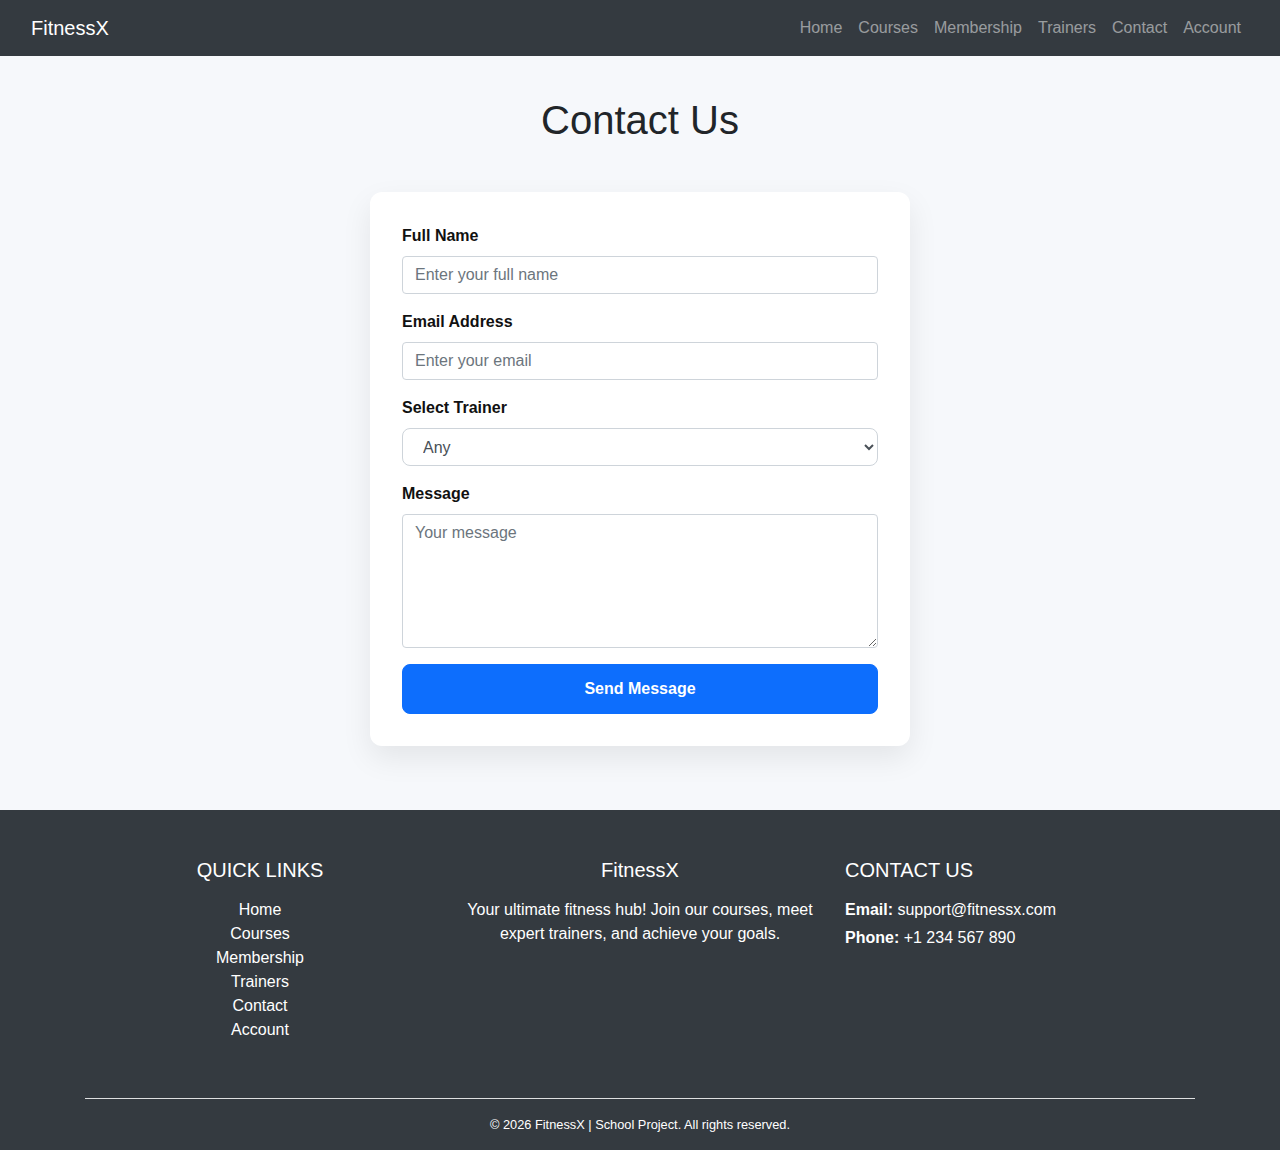
<file: contact.html>
<!DOCTYPE html>
<html lang="en">
  <head>
    <meta charset="UTF-8" />
    <title>FitnessX | Contact Us</title>
    <meta name="viewport" content="width=device-width, initial-scale=1" />
    <link rel="icon" type="image/png" href="Assets/Icon1.png" />
    <link
      href="https://stackpath.bootstrapcdn.com/bootstrap/4.5.2/css/bootstrap.min.css"
      rel="stylesheet"
    />

    <link rel="stylesheet" href="CSS/style.css" />
  </head>

  <body>
    <nav class="navbar navbar-expand-lg navbar-dark bg-dark fixed-top">
      <div class="container-fluid">
        <a class="navbar-brand" href="index.html">FitnessX</a>

        <button
          class="navbar-toggler"
          type="button"
          data-toggle="collapse"
          data-target="#navMenu"
          aria-controls="navMenu"
          aria-expanded="false"
          aria-label="Toggle navigation"
        >
          <span class="navbar-toggler-icon"></span>
        </button>

        <div class="collapse navbar-collapse" id="navMenu">
          <ul class="navbar-nav ml-auto">
            <li class="nav-item">
              <a class="nav-link" href="index.html">Home</a>
            </li>
            <li class="nav-item">
              <a class="nav-link" href="courses.html">Courses</a>
            </li>
            <li class="nav-item">
              <a class="nav-link" href="membership.html">Membership</a>
            </li>
            <li class="nav-item">
              <a class="nav-link" href="trainers.html">Trainers</a>
            </li>
            <li class="nav-item">
              <a class="nav-link" href="contact.html">Contact</a>
            </li>
            <li class="nav-item">
              <a class="nav-link" href="account.html">Account</a>
            </li>
          </ul>
        </div>
      </div>
    </nav>

    <main class="flex-grow-1 mt-5 contact-page">
      <div class="container mt-5">
        <h1 class="text-center mb-5">Contact Us</h1>

        <div class="row">
          <div class="col-md-6 offset-md-3">
            <form class="contact-form" id="contact-form">
              <div class="form-group">
                <label for="name">Full Name</label>
                <input
                  type="text"
                  class="form-control"
                  id="name"
                  name="name"
                  placeholder="Enter your full name"
                  required
                />
              </div>

              <div class="form-group">
                <label for="email">Email Address</label>
                <input
                  type="email"
                  class="form-control"
                  id="email"
                  name="email"
                  placeholder="Enter your email"
                  required
                />
              </div>

              <div class="form-group">
                <label for="trainer">Select Trainer</label>
                <select
                  class="form-control contact-select"
                  id="trainer"
                  name="trainer"
                  required
                >
                  <option value="any" selected>Any</option>
                  <option value="john-doe">John McLaughlin</option>
                  <option value="jane-smith">Jane Smith</option>
                  <option value="mike-johnson">Mike Johnson</option>
                </select>
              </div>

              <div class="form-group">
                <label for="message">Message</label>
                <textarea
                  class="form-control"
                  id="message"
                  name="message"
                  rows="5"
                  placeholder="Your message"
                  required
                ></textarea>
              </div>

              <button type="submit" class="btn btn-primary btn-block">
                Send Message
              </button>
            </form>
          </div>
        </div>
      </div>
    </main>

    <footer class="bg-dark text-white pt-5 pb-3">
      <div class="container">
        <div class="row">
          <div class="col-md-4 mb-4 text-center">
            <h5 class="text-uppercase mb-3">Quick Links</h5>
            <ul class="list-unstyled">
              <li><a href="index.html" class="text-white">Home</a></li>
              <li><a href="courses.html" class="text-white">Courses</a></li>
              <li>
                <a href="membership.html" class="text-white">Membership</a>
              </li>
              <li><a href="trainers.html" class="text-white">Trainers</a></li>
              <li><a href="contact.html" class="text-white">Contact</a></li>
              <li><a href="account.html" class="text-white">Account</a></li>
            </ul>
          </div>

          <!-- About -->
          <div class="col-md-4 mb-4 text-center">
            <h5 class="mb-3">FitnessX</h5>
            <p>
              Your ultimate fitness hub! Join our courses, meet expert trainers,
              and achieve your goals.
            </p>
          </div>

          <!-- Contact & Social -->
          <div class="col-md-4 mb-4">
            <h5 class="text-uppercase mb-3">Contact Us</h5>
            <p class="mb-1"><strong>Email:</strong> support@fitnessx.com</p>
            <p class="mb-1"><strong>Phone:</strong> +1 234 567 890</p>
            <div class="mt-2">
              <a href="#" class="text-white mr-3"
                ><i class="fab fa-facebook-f"></i
              ></a>
              <a href="#" class="text-white mr-3"
                ><i class="fab fa-twitter"></i
              ></a>
              <a href="#" class="text-white mr-3"
                ><i class="fab fa-instagram"></i
              ></a>
              <a href="#" class="text-white"><i class="fab fa-youtube"></i></a>
            </div>
          </div>
        </div>

        <hr class="bg-light" />

        <div class="text-center small">
          <p class="mb-0">
            © 2026 FitnessX | School Project. All rights reserved.
          </p>
        </div>
      </div>
    </footer>
    <script src="JS/contactScript.js"></script>
    <script src="https://code.jquery.com/jquery-3.5.1.slim.min.js"></script>
    <script src="https://cdn.jsdelivr.net/npm/@popperjs/core@2.5.2/dist/umd/popper.min.js"></script>
    <script src="https://stackpath.bootstrapcdn.com/bootstrap/4.5.2/js/bootstrap.min.js"></script>
  </body>
</html>
</file>
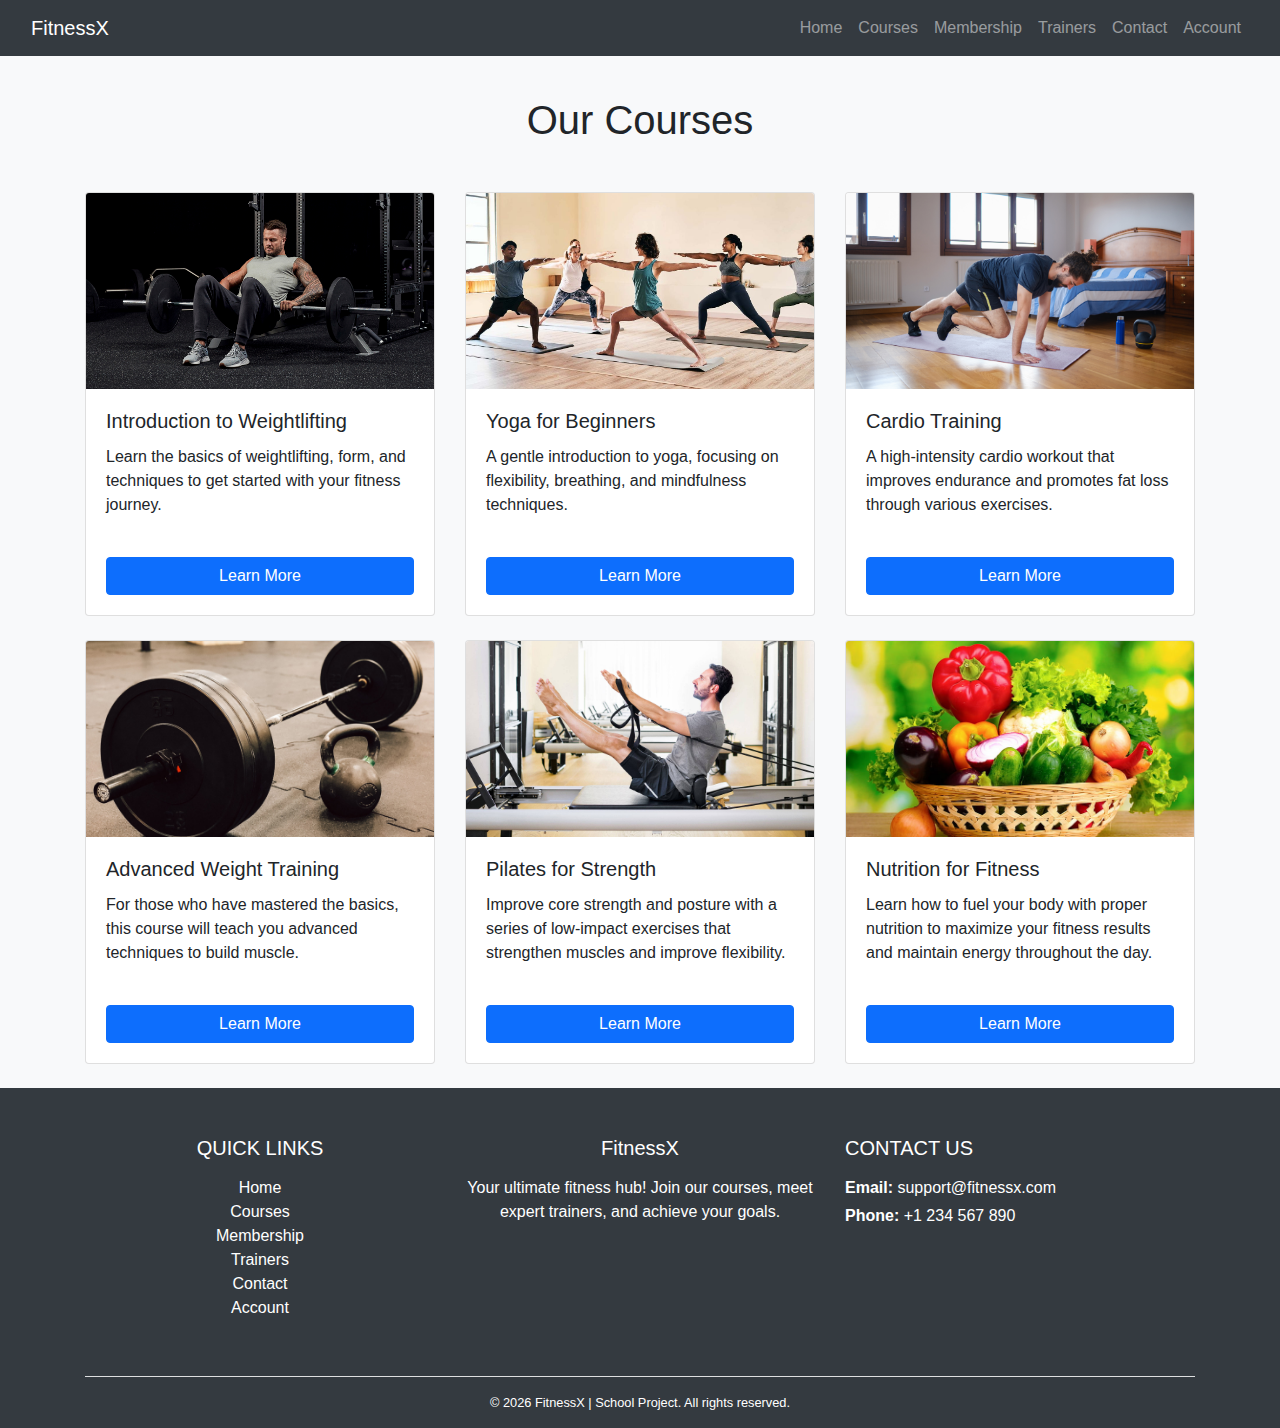
<file: courses.html>
<!DOCTYPE html>
<html lang="en">
	<head>
		<meta charset="UTF-8" />
		<title>FitnessX | Courses</title>
		<meta name="viewport" content="width=device-width, initial-scale=1" />
		<link rel="icon" type="image/png" href="Assets/favicon.png" />
		<link
			href="https://stackpath.bootstrapcdn.com/bootstrap/4.5.2/css/bootstrap.min.css"
			rel="stylesheet"
		/>

		<link rel="stylesheet" href="CSS/style.css" />
	</head>

	<body>
		<nav class="navbar navbar-expand-lg navbar-dark bg-dark fixed-top">
			<div class="container-fluid">
				<a class="navbar-brand" href="index.html">FitnessX</a>

				<button
					class="navbar-toggler"
					type="button"
					data-toggle="collapse"
					data-target="#navMenu"
					aria-controls="navMenu"
					aria-expanded="false"
					aria-label="Toggle navigation"
				>
					<span class="navbar-toggler-icon"></span>
				</button>

				<div class="collapse navbar-collapse" id="navMenu">
					<ul class="navbar-nav ml-auto">
						<li class="nav-item">
							<a class="nav-link" href="index.html">Home</a>
						</li>
						<li class="nav-item">
							<a class="nav-link" href="courses.html">Courses</a>
						</li>
						<li class="nav-item">
							<a class="nav-link" href="membership.html">Membership</a>
						</li>
						<li class="nav-item">
							<a class="nav-link" href="trainers.html">Trainers</a>
						</li>
						<li class="nav-item">
							<a class="nav-link" href="contact.html">Contact</a>
						</li>
						<li class="nav-item">
							<a class="nav-link" href="account.html">Account</a>
						</li>
					</ul>
				</div>
			</div>
		</nav>


		<main class="flex-grow-1 mt-5 bg-light">
			<div class="container mt-5">
				<h1 class="text-center mb-5">Our Courses</h1>

				<div class="row">
					<div class="col-md-4 d-flex">
						<div class="card mb-4 h-100 w-100">
							<img
								src="Assets/course1.jpg"
								class="card-img-top course-img"
								alt="Course 1"
							/>
							<div class="card-body d-flex flex-column">
								<h5 class="card-title">Introduction to Weightlifting</h5>
								<p class="card-text">
									Learn the basics of weightlifting, form, and techniques to get
									started with your fitness journey.
								</p>
								<a
									href="#"
									class="btn btn-primary mt-auto"
									data-toggle="modal"
									data-target="#modalCourse1"
									>Learn More</a
								>
							</div>
						</div>
					</div>

					<div class="col-md-4 d-flex">
						<div class="card mb-4 h-100 w-100">
							<img
								src="Assets/course2.jpg"
								class="card-img-top course-img"
								alt="Course 2"
							/>
							<div class="card-body d-flex flex-column">
								<h5 class="card-title">Yoga for Beginners</h5>
								<p class="card-text">
									A gentle introduction to yoga, focusing on flexibility,
									breathing, and mindfulness techniques.
								</p>
								<a
									href="#"
									class="btn btn-primary mt-auto"
									data-toggle="modal"
									data-target="#modalCourse2"
									>Learn More</a
								>
							</div>
						</div>
					</div>

					<div class="col-md-4 d-flex">
						<div class="card mb-4 h-100 w-100">
							<img
								src="Assets/course3.jpg"
								class="card-img-top course-img"
								alt="Course 3"
							/>
							<div class="card-body d-flex flex-column">
								<h5 class="card-title">Cardio Training</h5>
								<p class="card-text">
									A high-intensity cardio workout that improves endurance and
									promotes fat loss through various exercises.
								</p>
								<a
									href="#"
									class="btn btn-primary mt-auto"
									data-toggle="modal"
									data-target="#modalCourse3"
									>Learn More</a
								>
							</div>
						</div>
					</div>
				</div>

				<div class="row py-4">
					<div class="col-md-4 d-flex">
						<div class="card mb-4 h-100 w-100">
							<img
								src="Assets/course4.jpg"
								class="card-img-top course-img"
								alt="Course 4"
							/>
							<div class="card-body d-flex flex-column">
								<h5 class="card-title">Advanced Weight Training</h5>
								<p class="card-text">
									For those who have mastered the basics, this course will teach
									you advanced techniques to build muscle.
								</p>
								<a
									href="#"
									class="btn btn-primary mt-auto"
									data-toggle="modal"
									data-target="#modalCourse4"
									>Learn More</a
								>
							</div>
						</div>
					</div>

					<div class="col-md-4 d-flex">
						<div class="card mb-4 h-100 w-100">
							<img
								src="Assets/course5.jpg"
								class="card-img-top course-img"
								alt="Course 5"
							/>
							<div class="card-body d-flex flex-column">
								<h5 class="card-title">Pilates for Strength</h5>
								<p class="card-text">
									Improve core strength and posture with a series of low-impact
									exercises that strengthen muscles and improve flexibility.
								</p>
								<a
									href="#"
									class="btn btn-primary mt-auto"
									data-toggle="modal"
									data-target="#modalCourse5"
									>Learn More</a
								>
							</div>
						</div>
					</div>

					<div class="col-md-4 d-flex">
						<div class="card mb-4 h-100 w-100">
							<img
								src="Assets/course6.jpg"
								class="card-img-top course-img"
								alt="Course 6"
							/>
							<div class="card-body d-flex flex-column">
								<h5 class="card-title">Nutrition for Fitness</h5>
								<p class="card-text">
									Learn how to fuel your body with proper nutrition to maximize
									your fitness results and maintain energy throughout the day.
								</p>
								<a
									href="#"
									class="btn btn-primary mt-auto"
									data-toggle="modal"
									data-target="#modalCourse6"
									>Learn More</a
								>
							</div>
						</div>
					</div>
				</div>

				<div
					class="modal fade"
					id="modalCourse1"
					tabindex="-1"
					role="dialog"
					aria-labelledby="modalCourse1Label"
					aria-hidden="true"
				>
					<div class="modal-dialog" role="document">
						<div class="modal-content">
							<div class="modal-header">
								<h5 class="modal-title" id="modalCourse1Label">
									Introduction to Weightlifting
								</h5>
								<button
									type="button"
									class="close"
									data-dismiss="modal"
									aria-label="Close"
								>
									<span aria-hidden="true">&times;</span>
								</button>
							</div>
							<div class="modal-body">
								<p>
									Learn the basics of weightlifting, proper form, techniques,
									and how to start incorporating weight training into your
									fitness routine.
								</p>
								<ul>
									<li>Duration: 6 Weeks</li>
									<li>Price: $199</li>
									<li>Level: Beginner</li>
								</ul>
							</div>
							<div class="modal-footer">
								<button
									type="button"
									class="btn btn-secondary"
									data-dismiss="modal"
								>
									Close
								</button>
								<a href="account.html" class="btn btn-primary">Enroll Now</a>
							</div>
						</div>
					</div>
				</div>

				<div
					class="modal fade"
					id="modalCourse2"
					tabindex="-1"
					role="dialog"
					aria-labelledby="modalCourse2Label"
					aria-hidden="true"
				>
					<div class="modal-dialog" role="document">
						<div class="modal-content">
							<div class="modal-header">
								<h5 class="modal-title" id="modalCourse2Label">
									Yoga for Beginners
								</h5>
								<button
									type="button"
									class="close"
									data-dismiss="modal"
									aria-label="Close"
								>
									<span aria-hidden="true">&times;</span>
								</button>
							</div>
							<div class="modal-body">
								<p>
									This course is designed to teach the fundamentals of yoga,
									with a focus on gentle stretches and mindfulness practices.
								</p>
								<ul>
									<li>Duration: 8 Weeks</li>
									<li>Price: $179</li>
									<li>Level: Beginner</li>
								</ul>
							</div>
							<div class="modal-footer">
								<button
									type="button"
									class="btn btn-secondary"
									data-dismiss="modal"
								>
									Close
								</button>
								<a href="account.html" class="btn btn-primary">Enroll Now</a>
							</div>
						</div>
					</div>
				</div>

				<div
					class="modal fade"
					id="modalCourse3"
					tabindex="-1"
					role="dialog"
					aria-labelledby="modalCourse3Label"
					aria-hidden="true"
				>
					<div class="modal-dialog" role="document">
						<div class="modal-content">
							<div class="modal-header">
								<h5 class="modal-title" id="modalCourse3Label">
									Cardio Training
								</h5>
								<button
									type="button"
									class="close"
									data-dismiss="modal"
									aria-label="Close"
								>
									<span aria-hidden="true">&times;</span>
								</button>
							</div>
							<div class="modal-body">
								<p>
									This course focuses on high-intensity cardio exercises
									designed to increase endurance and promote fat burning.
								</p>
								<ul>
									<li>Duration: 6 Weeks</li>
									<li>Price: $149</li>
									<li>Level: Intermediate</li>
								</ul>
							</div>
							<div class="modal-footer">
								<button
									type="button"
									class="btn btn-secondary"
									data-dismiss="modal"
								>
									Close
								</button>
								<a href="account.html" class="btn btn-primary">Enroll Now</a>
							</div>
						</div>
					</div>
				</div>

				<div
					class="modal fade"
					id="modalCourse4"
					tabindex="-1"
					role="dialog"
					aria-labelledby="modalCourse4Label"
					aria-hidden="true"
				>
					<div class="modal-dialog" role="document">
						<div class="modal-content">
							<div class="modal-header">
								<h5 class="modal-title" id="modalCourse4Label">
									Advanced Weight Training
								</h5>
								<button
									type="button"
									class="close"
									data-dismiss="modal"
									aria-label="Close"
								>
									<span aria-hidden="true">&times;</span>
								</button>
							</div>
							<div class="modal-body">
								<p>
									For those who have mastered the basics, this course will teach
									you advanced techniques to build muscle and increase strength.
								</p>
								<ul>
									<li>Duration: 8 Weeks</li>
									<li>Price: $249</li>
									<li>Level: Advanced</li>
								</ul>
							</div>
							<div class="modal-footer">
								<button
									type="button"
									class="btn btn-secondary"
									data-dismiss="modal"
								>
									Close
								</button>
								<a href="account.html" class="btn btn-primary">Enroll Now</a>
							</div>
						</div>
					</div>
				</div>

				<div
					class="modal fade"
					id="modalCourse5"
					tabindex="-1"
					role="dialog"
					aria-labelledby="modalCourse5Label"
					aria-hidden="true"
				>
					<div class="modal-dialog" role="document">
						<div class="modal-content">
							<div class="modal-header">
								<h5 class="modal-title" id="modalCourse5Label">
									Pilates for Strength
								</h5>
								<button
									type="button"
									class="close"
									data-dismiss="modal"
									aria-label="Close"
								>
									<span aria-hidden="true">&times;</span>
								</button>
							</div>
							<div class="modal-body">
								<p>
									This course focuses on strengthening core muscles with pilates
									techniques, improving both posture and flexibility.
								</p>
								<ul>
									<li>Duration: 6 Weeks</li>
									<li>Price: $169</li>
									<li>Level: Intermediate</li>
								</ul>
							</div>
							<div class="modal-footer">
								<button
									type="button"
									class="btn btn-secondary"
									data-dismiss="modal"
								>
									Close
								</button>
								<a href="account.html" class="btn btn-primary">Enroll Now</a>
							</div>
						</div>
					</div>
				</div>

				<div
					class="modal fade"
					id="modalCourse6"
					tabindex="-1"
					role="dialog"
					aria-labelledby="modalCourse6Label"
					aria-hidden="true"
				>
					<div class="modal-dialog" role="document">
						<div class="modal-content">
							<div class="modal-header">
								<h5 class="modal-title" id="modalCourse6Label">
									Nutrition for Fitness
								</h5>
								<button
									type="button"
									class="close"
									data-dismiss="modal"
									aria-label="Close"
								>
									<span aria-hidden="true">&times;</span>
								</button>
							</div>
							<div class="modal-body">
								<p>
									Learn how to fuel your body with proper nutrition to maximize
									your fitness results and maintain energy throughout the day.
								</p>
								<ul>
									<li>Duration: 4 Weeks</li>
									<li>Price: $129</li>
									<li>Level: Beginner</li>
								</ul>
							</div>
							<div class="modal-footer">
								<button
									type="button"
									class="btn btn-secondary"
									data-dismiss="modal"
								>
									Close
								</button>
								<a href="account.html" class="btn btn-primary">Enroll Now</a>
							</div>
						</div>
					</div>
				</div>
			</div>
		</main>

		<footer class="bg-dark text-white pt-5 pb-3">
			<div class="container">
				<div class="row">
					<div class="col-md-4 mb-4 text-center">
						<h5 class="text-uppercase mb-3">Quick Links</h5>
						<ul class="list-unstyled">
							<li><a href="index.html" class="text-white">Home</a></li>
							<li><a href="courses.html" class="text-white">Courses</a></li>
							<li>
								<a href="membership.html" class="text-white">Membership</a>
							</li>
							<li><a href="trainers.html" class="text-white">Trainers</a></li>
							<li><a href="contact.html" class="text-white">Contact</a></li>
							<li><a href="account.html" class="text-white">Account</a></li>
						</ul>
					</div>

					<!-- About -->
					<div class="col-md-4 mb-4 text-center">
						<h5 class="mb-3">FitnessX</h5>
						<p>
							Your ultimate fitness hub! Join our courses, meet expert trainers,
							and achieve your goals.
						</p>
					</div>

					<!-- Contact & Social -->
					<div class="col-md-4 mb-4">
						<h5 class="text-uppercase mb-3">Contact Us</h5>
						<p class="mb-1"><strong>Email:</strong> support@fitnessx.com</p>
						<p class="mb-1"><strong>Phone:</strong> +1 234 567 890</p>
						<div class="mt-2">
							<a href="#" class="text-white mr-3"
								><i class="fab fa-facebook-f"></i
							></a>
							<a href="#" class="text-white mr-3"
								><i class="fab fa-twitter"></i
							></a>
							<a href="#" class="text-white mr-3"
								><i class="fab fa-instagram"></i
							></a>
							<a href="#" class="text-white"><i class="fab fa-youtube"></i></a>
						</div>
					</div>
				</div>

				<hr class="bg-light" />

				<div class="text-center small">
					<p class="mb-0">
						© 2026 FitnessX | School Project. All rights reserved.
					</p>
				</div>
			</div>
		</footer>
		<script src="https://code.jquery.com/jquery-3.5.1.slim.min.js"></script>
		<script src="https://cdn.jsdelivr.net/npm/@popperjs/core@2.5.2/dist/umd/popper.min.js"></script>
		<script src="https://stackpath.bootstrapcdn.com/bootstrap/4.5.2/js/bootstrap.min.js"></script>
	</body>
</html>
</file>
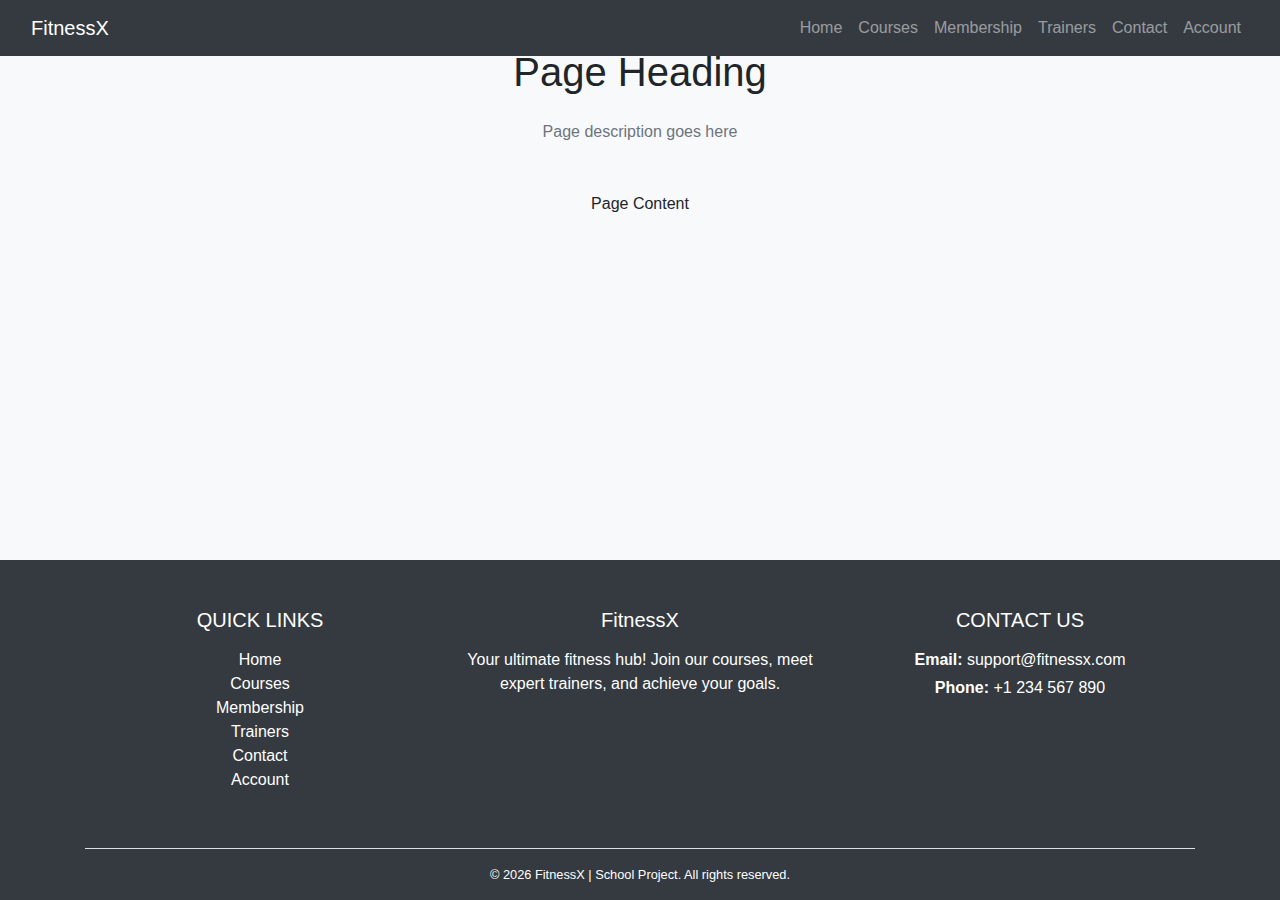
<file: masterpage.html>
<!DOCTYPE html>
<html lang="en">
	<head>
		<meta charset="UTF-8" />
		<title>FitnessX | MasterPage</title>
		<meta name="viewport" content="width=device-width, initial-scale=1" />
		<link rel="icon" type="image/png" href="Assets/favicon.png" />
		<link
			href="https://stackpath.bootstrapcdn.com/bootstrap/4.5.2/css/bootstrap.min.css"
			rel="stylesheet"
		/>

		<link rel="stylesheet" href="CSS/style.css" />
	</head>

	<body>
		<nav class="navbar navbar-expand-lg navbar-dark bg-dark fixed-top">
			<div class="container-fluid">
				<a class="navbar-brand" href="index.html">FitnessX</a>

				<button
					class="navbar-toggler"
					type="button"
					data-toggle="collapse"
					data-target="#navMenu"
					aria-controls="navMenu"
					aria-expanded="false"
					aria-label="Toggle navigation"
				>
					<span class="navbar-toggler-icon"></span>
				</button>

				<div class="collapse navbar-collapse" id="navMenu">
					<ul class="navbar-nav ml-auto">
						<li class="nav-item">
							<a class="nav-link" href="index.html">Home</a>
						</li>
						<li class="nav-item">
							<a class="nav-link" href="courses.html">Courses</a>
						</li>
						<li class="nav-item">
							<a class="nav-link" href="membership.html">Membership</a>
						</li>
						<li class="nav-item">
							<a class="nav-link" href="trainers.html">Trainers</a>
						</li>
						<li class="nav-item">
							<a class="nav-link" href="contact.html">Contact</a>
						</li>
						<li class="nav-item">
							<a class="nav-link" href="account.html">Account</a>
						</li>
					</ul>
				</div>
			</div>
		</nav>

		<main class="flex-grow-1 mt-5 bg-light">
			<div class="container">
				<h1 class="text-center mb-4">Page Heading</h1>
				<p class="text-center text-muted mb-5">Page description goes here</p>

				<div class="row">
					<div class="col-md-8 mx-auto">
						<p class="text-center">Page Content</p>
					</div>
				</div>
			</div>
		</main>

		<footer class="bg-dark text-white pt-5 pb-3">
			<div class="container">
				<div class="row">
					<div class="col-md-4 mb-4 text-center">
						<h5 class="text-uppercase mb-3">Quick Links</h5>
						<ul class="list-unstyled">
							<li><a href="index.html" class="text-white">Home</a></li>
							<li><a href="courses.html" class="text-white">Courses</a></li>
							<li>
								<a href="membership.html" class="text-white">Membership</a>
							</li>
							<li><a href="trainers.html" class="text-white">Trainers</a></li>
							<li><a href="contact.html" class="text-white">Contact</a></li>
							<li><a href="account.html" class="text-white">Account</a></li>
						</ul>
					</div>

					<!-- About -->
					<div class="col-md-4 mb-4 text-center">
						<h5 class="mb-3">FitnessX</h5>
						<p>
							Your ultimate fitness hub! Join our courses, meet expert trainers,
							and achieve your goals.
						</p>
					</div>

					<!-- Contact & Social -->
					<div class="col-md-4 mb-4 text-center">
						<h5 class="text-uppercase mb-3">Contact Us</h5>
						<p class="mb-1"><strong>Email:</strong> support@fitnessx.com</p>
						<p class="mb-1"><strong>Phone:</strong> +1 234 567 890</p>
					</div>
				</div>

				<hr class="bg-light" />

				<div class="text-center small">
					<p class="mb-0">
						© 2026 FitnessX | School Project. All rights reserved.
					</p>
				</div>
			</div>
		</footer>
		<script src="https://code.jquery.com/jquery-3.5.1.slim.min.js"></script>
		<script src="https://cdn.jsdelivr.net/npm/@popperjs/core@2.5.2/dist/umd/popper.min.js"></script>
		<script src="https://stackpath.bootstrapcdn.com/bootstrap/4.5.2/js/bootstrap.min.js"></script>
	</body>
</html>
</file>
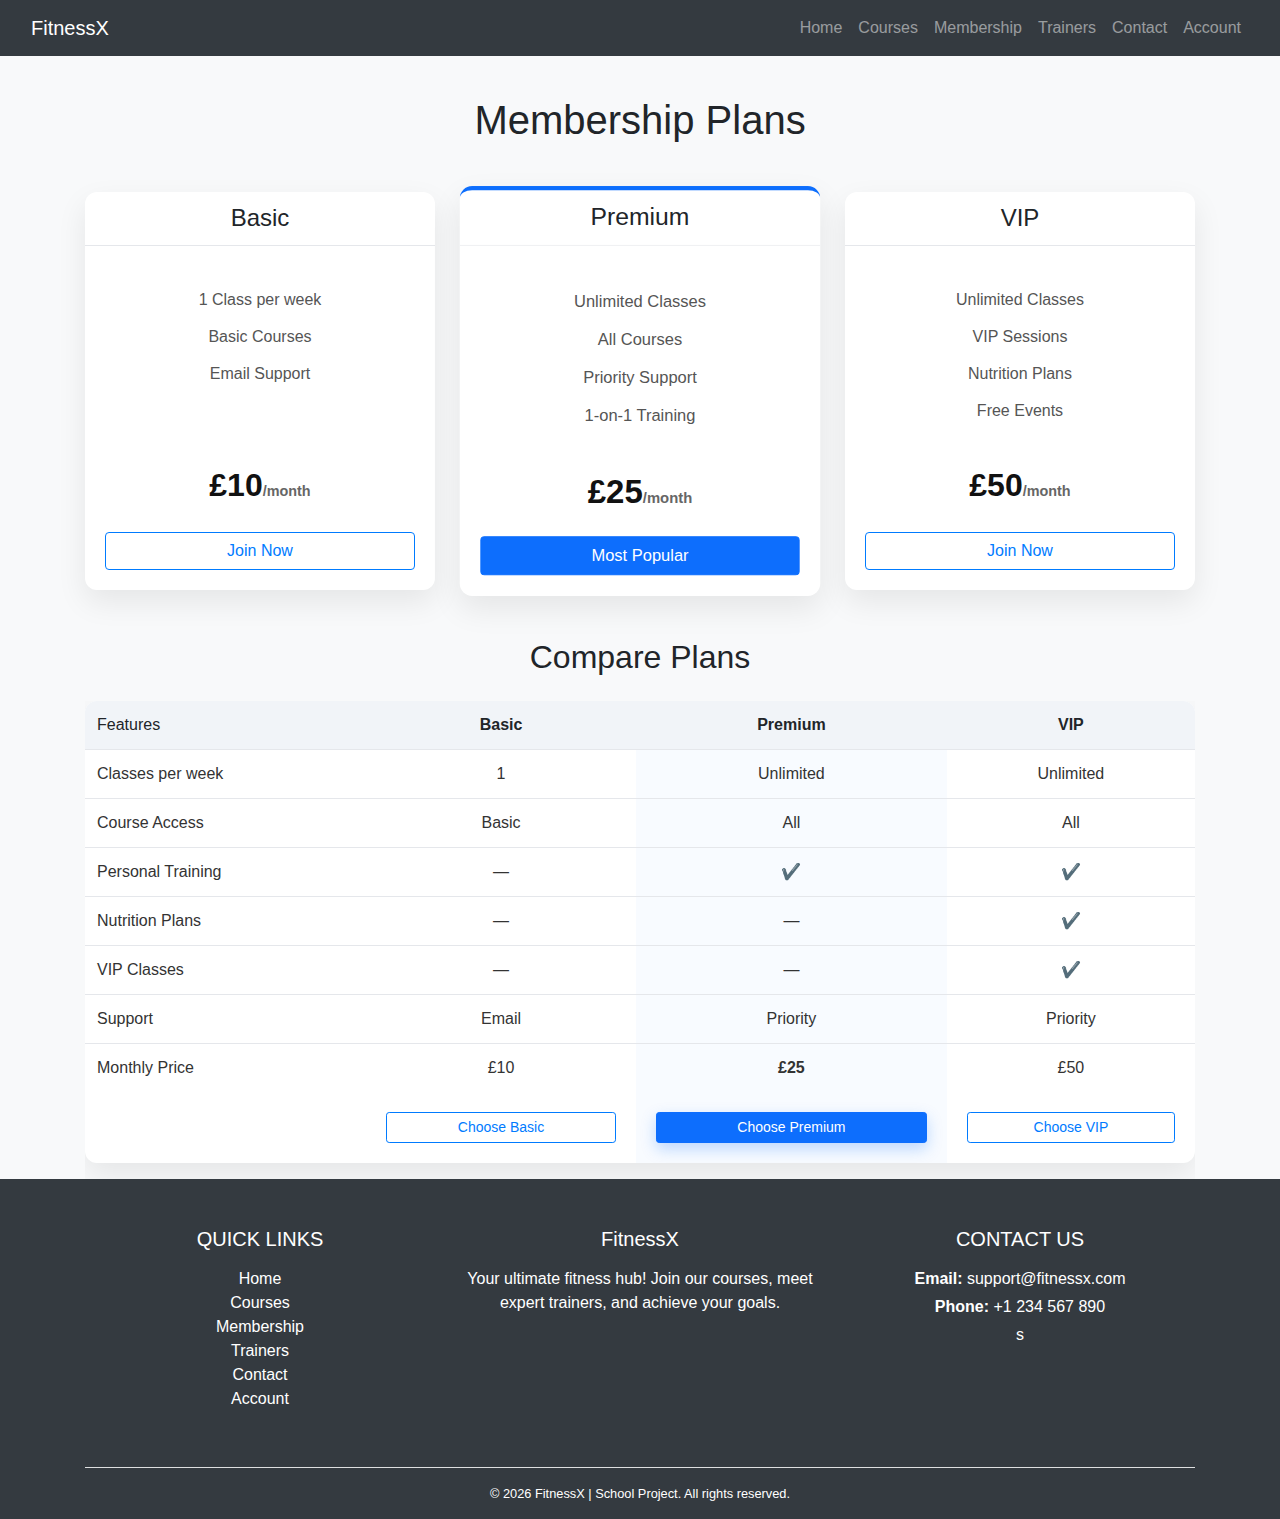
<file: membership.html>
<!DOCTYPE html>
<html lang="en">
	<head>
		<meta charset="UTF-8" />
		<title>FitnessX | Memberships</title>
		<meta name="viewport" content="width=device-width, initial-scale=1" />
		<link rel="icon" type="image/png" href="Assets/favicon.png" />
		<link
			href="https://stackpath.bootstrapcdn.com/bootstrap/4.5.2/css/bootstrap.min.css"
			rel="stylesheet"
		/>

		<link rel="stylesheet" href="CSS/style.css" />
	</head>

	<body>
		<nav class="navbar navbar-expand-lg navbar-dark bg-dark fixed-top">
			<div class="container-fluid">
				<a class="navbar-brand" href="index.html">FitnessX</a>

				<button
					class="navbar-toggler"
					type="button"
					data-toggle="collapse"
					data-target="#navMenu"
					aria-controls="navMenu"
					aria-expanded="false"
					aria-label="Toggle navigation"
				>
					<span class="navbar-toggler-icon"></span>
				</button>

				<div class="collapse navbar-collapse" id="navMenu">
					<ul class="navbar-nav ml-auto">
						<li class="nav-item">
							<a class="nav-link" href="index.html">Home</a>
						</li>
						<li class="nav-item">
							<a class="nav-link" href="courses.html">Courses</a>
						</li>
						<li class="nav-item">
							<a class="nav-link" href="membership.html">Membership</a>
						</li>
						<li class="nav-item">
							<a class="nav-link" href="trainers.html">Trainers</a>
						</li>
						<li class="nav-item">
							<a class="nav-link" href="contact.html">Contact</a>
						</li>
						<li class="nav-item">
							<a class="nav-link" href="account.html">Account</a>
						</li>
					</ul>
				</div>
			</div>
		</nav>


		<main class="flex-grow-1 mt-5 pt-5 bg-light">
			<div class="container">
				<h1 class="text-center mb-5">Membership Plans</h1>

				<div class="card-deck">
					<div class="card membership-card">
						<div class="card-header">
							<h4 class="mb-0">Basic</h4>
						</div>
						<div class="card-body">
							<ul>
								<li>1 Class per week</li>
								<li>Basic Courses</li>
								<li>Email Support</li>
								<li class="text-white">Not Visible</li>
							</ul>
							<div class="price">£10<span>/month</span></div>
							<a
								href="account.html"
								class="btn btn-outline-primary btn-block mt-auto"
								>Join Now</a
							>
						</div>
					</div>

					<div class="card membership-card featured">
						<div class="card-header">
							<h4 class="mb-0">Premium</h4>
						</div>
						<div class="card-body">
							<ul>
								<li>Unlimited Classes</li>
								<li>All Courses</li>
								<li>Priority Support</li>
								<li>1-on-1 Training</li>
							</ul>
							<div class="price">£25<span>/month</span></div>
							<a href="account.html" class="btn btn-primary btn-block mt-auto"
								>Most Popular</a
							>
						</div>
					</div>

					<div class="card membership-card">
						<div class="card-header">
							<h4 class="mb-0">VIP</h4>
						</div>
						<div class="card-body">
							<ul>
								<li>Unlimited Classes</li>
								<li>VIP Sessions</li>
								<li>Nutrition Plans</li>
								<li>Free Events</li>
							</ul>
							<div class="price">£50<span>/month</span></div>
							<a
								href="account.html"
								class="btn btn-outline-primary btn-block mt-auto"
								>Join Now</a
							>
						</div>
					</div>
				</div>
				<div class="comparison-wrapper mt-5">
					<h2 class="text-center mb-4">Compare Plans</h2>
					<div class="table-responsive">
						<table class="table comparison-table">
							<thead>
								<tr>
									<th>Features</th>
									<th>Basic</th>
									<th class="featured-col">Premium</th>
									<th>VIP</th>
								</tr>
							</thead>
							<tbody>
								<tr>
									<td>Classes per week</td>
									<td>1</td>
									<td class="featured-col">Unlimited</td>
									<td>Unlimited</td>
								</tr>
								<tr>
									<td>Course Access</td>
									<td>Basic</td>
									<td class="featured-col">All</td>
									<td>All</td>
								</tr>
								<tr>
									<td>Personal Training</td>
									<td>—</td>
									<td class="featured-col">✔</td>
									<td>✔</td>
								</tr>
								<tr>
									<td>Nutrition Plans</td>
									<td>—</td>
									<td class="featured-col">—</td>
									<td>✔</td>
								</tr>
								<tr>
									<td>VIP Classes</td>
									<td>—</td>
									<td class="featured-col">—</td>
									<td>✔</td>
								</tr>
								<tr>
									<td>Support</td>
									<td>Email</td>
									<td class="featured-col">Priority</td>
									<td>Priority</td>
								</tr>
								<tr>
									<td>Monthly Price</td>
									<td>£10</td>
									<td class="featured-col font-weight-bold">£25</td>
									<td>£50</td>
								</tr>
								<tr class="choose-row">
									<td></td>
									<td>
										<a
											href="account.html"
											class="btn btn-outline-primary btn-sm btn-block"
											>Choose Basic</a
										>
									</td>
									<td class="featured-col">
										<a
											href="account.html"
											class="btn btn-primary btn-sm btn-block"
											>Choose Premium</a
										>
									</td>
									<td>
										<a
											href="account.html"
											class="btn btn-outline-primary btn-sm btn-block"
											>Choose VIP</a
										>
									</td>
								</tr>
							</tbody>
						</table>
					</div>
				</div>
			</div>
		</main>

		<footer class="bg-dark text-white pt-5 pb-3">
			<div class="container">
				<div class="row">
					<div class="col-md-4 mb-4 text-center">
						<h5 class="text-uppercase mb-3">Quick Links</h5>
						<ul class="list-unstyled">
							<li><a href="index.html" class="text-white">Home</a></li>
							<li><a href="courses.html" class="text-white">Courses</a></li>
							<li>
								<a href="membership.html" class="text-white">Membership</a>
							</li>
							<li><a href="trainers.html" class="text-white">Trainers</a></li>
							<li><a href="contact.html" class="text-white">Contact</a></li>
							<li><a href="account.html" class="text-white">Account</a></li>
						</ul>
					</div>

					<!-- About -->
					<div class="col-md-4 mb-4 text-center">
						<h5 class="mb-3">FitnessX</h5>
						<p>
							Your ultimate fitness hub! Join our courses, meet expert trainers,
							and achieve your goals.
						</p>
					</div>

					<!-- Contact & Social -->
					<div class="col-md-4 mb-4 text-center">
						<h5 class="text-uppercase mb-3">Contact Us</h5>
						<p class="mb-1"><strong>Email:</strong> support@fitnessx.com</p>
						<p class="mb-1"><strong>Phone:</strong> +1 234 567 890</p>s
					</div>
				</div>

				<hr class="bg-light" />

				<div class="text-center small">
					<p class="mb-0">
						© 2026 FitnessX | School Project. All rights reserved.
					</p>
				</div>
			</div>
		</footer>
		<script src="https://code.jquery.com/jquery-3.5.1.slim.min.js"></script>
		<script src="https://cdn.jsdelivr.net/npm/@popperjs/core@2.5.2/dist/umd/popper.min.js"></script>
		<script src="https://stackpath.bootstrapcdn.com/bootstrap/4.5.2/js/bootstrap.min.js"></script>
	</body>
</html>
</file>
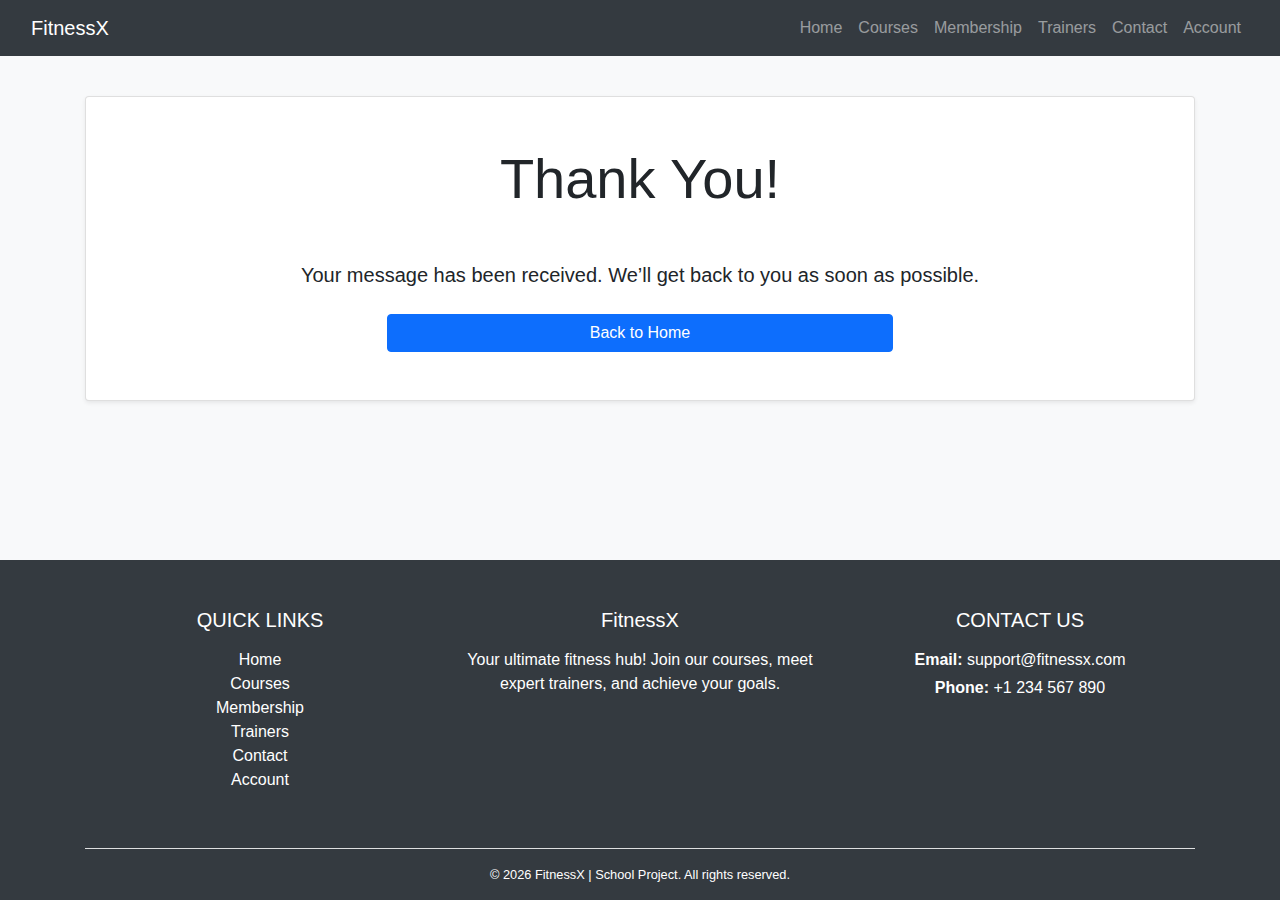
<file: thankyou.html>
<!DOCTYPE html>
<html lang="en">
	<head>
		<meta charset="UTF-8" />
		<title>FitnessX | Thank </title>
		<meta name="viewport" content="width=device-width, initial-scale=1" />
		<link rel="icon" type="image/png" href="Assets/favicon.png" />
		<link
			href="https://stackpath.bootstrapcdn.com/bootstrap/4.5.2/css/bootstrap.min.css"
			rel="stylesheet"
		/>

		<link rel="stylesheet" href="CSS/style.css" />
	</head>

	<body>
		<nav class="navbar navbar-expand-lg navbar-dark bg-dark fixed-top">
			<div class="container-fluid">
				<a class="navbar-brand" href="index.html">FitnessX</a>

				<button
					class="navbar-toggler"
					type="button"
					data-toggle="collapse"
					data-target="#navMenu"
					aria-controls="navMenu"
					aria-expanded="false"
					aria-label="Toggle navigation"
				>
					<span class="navbar-toggler-icon"></span>
				</button>

				<div class="collapse navbar-collapse" id="navMenu">
					<ul class="navbar-nav ml-auto">
						<li class="nav-item">
							<a class="nav-link" href="index.html">Home</a>
						</li>
						<li class="nav-item">
							<a class="nav-link" href="courses.html">Courses</a>
						</li>
						<li class="nav-item">
							<a class="nav-link" href="membership.html">Membership</a>
						</li>
						<li class="nav-item">
							<a class="nav-link" href="trainers.html">Trainers</a>
						</li>
						<li class="nav-item">
							<a class="nav-link" href="contact.html">Contact</a>
						</li>
						<li class="nav-item">
							<a class="nav-link" href="account.html">Account</a>
						</li>
					</ul>
				</div>
			</div>
		</nav>

		<main class="flex-grow-1 mt-5 bg-light">
			<div class="container py-5 text-center">
				<div class="card shadow-sm p-5">
					<h1 class="display-4 mb-5">Thank You!</h1>
					<p class="lead mb-4">
						Your message has been received. We’ll get back to you as soon as
						possible.
					</p>
					<a href="index.html" class="btn btn-primary w-50 mx-auto"
						>Back to Home</a
					>
				</div>
			</div>
		</main>

		<footer class="bg-dark text-white pt-5 pb-3">
			<div class="container">
				<div class="row">
					<div class="col-md-4 mb-4 text-center">
						<h5 class="text-uppercase mb-3">Quick Links</h5>
						<ul class="list-unstyled">
							<li><a href="index.html" class="text-white">Home</a></li>
							<li><a href="courses.html" class="text-white">Courses</a></li>
							<li>
								<a href="membership.html" class="text-white">Membership</a>
							</li>
							<li><a href="trainers.html" class="text-white">Trainers</a></li>
							<li><a href="contact.html" class="text-white">Contact</a></li>
							<li><a href="account.html" class="text-white">Account</a></li>
						</ul>
					</div>

					<!-- About -->
					<div class="col-md-4 mb-4 text-center">
						<h5 class="mb-3">FitnessX</h5>
						<p>
							Your ultimate fitness hub! Join our courses, meet expert trainers,
							and achieve your goals.
						</p>
					</div>

					<!-- Contact & Social -->
					<div class="col-md-4 mb-4 text-center">
						<h5 class="text-uppercase mb-3">Contact Us</h5>
						<p class="mb-1"><strong>Email:</strong> support@fitnessx.com</p>
						<p class="mb-1"><strong>Phone:</strong> +1 234 567 890</p>

					</div>
				</div>

				<hr class="bg-light" />

				<div class="text-center small">
					<p class="mb-0">
						© 2026 FitnessX | School Project. All rights reserved.
					</p>
				</div>
			</div>
		</footer>
		<script src="https://code.jquery.com/jquery-3.5.1.slim.min.js"></script>
		<script src="https://cdn.jsdelivr.net/npm/@popperjs/core@2.5.2/dist/umd/popper.min.js"></script>
		<script src="https://stackpath.bootstrapcdn.com/bootstrap/4.5.2/js/bootstrap.min.js"></script>
	</body>
</html>
</file>
<file: CSS/style.css>
body {
	scroll-behavior: smooth;
	display: flex;
	flex-direction: column;
}

html,
body {
	height: 100%;
}

.hero {
	background: linear-gradient(rgba(0, 0, 0, 0.6), rgba(0, 0, 0, 0.6)),
		url(../Assets/HeroImage.jpg);
	background-size: cover;
	background-position: center;
	color: white;
	height: 80vh;
}

.membership-section {
	background-color: #f6f8fb;
	padding: 5rem 0;
}

.membership-card {
	border: none;
	border-radius: 12px;
	box-shadow: 0 12px 30px rgba(0, 0, 0, 0.08);
	transition: transform 0.3s ease, box-shadow 0.3s ease;
}

.membership-card:hover {
	transform: translateY(-6px);
	box-shadow: 0 20px 45px rgba(0, 0, 0, 0.12);
}

.membership-card .card-header {
	background: transparent;
	border-bottom: 1px solid #e5e7eb;
	text-align: center;
	font-weight: 600;
}

.membership-card .card-body {
	display: flex;
	flex-direction: column;
	text-align: center;
}

.membership-card ul {
	list-style: none;
	padding: 0;
	margin: 1rem 0 2rem;
}

.membership-card ul li {
	padding: 0.4rem 0;
	color: #555;
}

.price {
	font-size: 2rem;
	font-weight: 700;
	color: #111;
	margin-bottom: 1.2rem;
}

.price span {
	font-size: 0.9rem;
	color: #666;
}

.membership-card.featured {
	border-top: 4px solid #0d6efd;
	transform: scale(1.03);
}

.btn-primary {
	background-color: #0d6efd;
	border-color: #0d6efd;
}
.comparison-wrapper {
	margin-top: 4rem;
}

.comparison-table {
	background: #ffffff;
	border-radius: 12px;
	overflow: hidden;
	box-shadow: 0 12px 30px rgba(0, 0, 0, 0.08);
}

.comparison-table thead th {
	background-color: #f1f4f8;
	border: none;
	text-align: center;
	font-weight: 600;
}

.comparison-table td,
.comparison-table th {
	text-align: center;
	vertical-align: middle;
	border-top: 1px solid #e5e7eb;
}

.comparison-table td:first-child,
.comparison-table th:first-child {
	text-align: left;
	font-weight: 500;
}

.featured-col {
	background-color: #f8fbff;
}

.comparison-table td {
	color: #333;
}

.choose-row td {
	padding: 1.25rem;
	border-top: none;
}

.choose-row .btn-primary {
	box-shadow: 0 6px 15px rgba(13, 110, 253, 0.25);
}

.trainer-card {
	display: flex;
	flex-direction: column;
	height: 100%;
	border-radius: 12px;
	box-shadow: 0 12px 30px rgba(0, 0, 0, 0.08);
	transition: transform 0.3s ease, box-shadow 0.3s ease;
}

.trainer-card:hover {
	transform: translateY(-6px);
	box-shadow: 0 20px 45px rgba(0, 0, 0, 0.12);
}

.trainer-card img {
	border-top-left-radius: 12px;
	border-top-right-radius: 12px;
	object-fit: cover;
	height: 300px;
	width: 100%;
}

.trainer-card .card-body {
	flex: 1;
	display: flex;
	flex-direction: column;
}

.trainer-card .card-body p {
	flex-grow: 1;
	color: #555;
}

.trainer-card .btn-primary {
	margin-top: auto;
	background-color: #0d6efd;
	border-color: #0d6efd;
	transition: all 0.3s;
}

.trainer-card .btn-primary:hover {
	background-color: #0b5ed7;
	border-color: #0b5ed7;
}

.toggle-bio {
	display: inline-block;
	margin-left: 0.5rem;
	color: #0d6efd;
	cursor: pointer;
	font-weight: 500;
	text-decoration: none;
}

.toggle-bio:hover {
	text-decoration: underline;
}

#faqAccordion .card {
	border-radius: 12px;
	border: none;
	box-shadow: 0 8px 25px rgba(0, 0, 0, 0.06);
	margin-bottom: 1rem;
	overflow: hidden;
	transition: all 0.3s ease;
}

#faqAccordion .card-header {
	background-color: #f1f4f8;
	border-radius: 12px;
	cursor: pointer;
	padding: 1rem 1.25rem;
	transition: background-color 0.3s ease;
}

#faqAccordion .btn-link {
	color: #0d6efd;
	text-decoration: none;
	font-weight: 500;
	width: 100%;
	text-align: left;
}

#faqAccordion .btn-link:hover {
	text-decoration: underline;
}

#faqAccordion .collapse {
	background-color: #ffffff;
	padding: 1rem 1.25rem;
	border-top: 1px solid #e5e7eb;
	color: #555;
	transition: all 0.3s ease;
}

#faqAccordion .btn-link::after {
	content: "\25bc";
	float: right;
	transition: transform 0.3s ease;
}

#faqAccordion .btn-link.collapsed::after {
	transform: rotate(0deg);
}

#faqAccordion .btn-link:not(.collapsed)::after {
	transform: rotate(180deg); 
}

.contact-page {
	background-color: #f6f8fb;
	padding-bottom: 4rem;
}


.contact-page .contact-form {
	background-color: #ffffff;
	padding: 2rem;
	border-radius: 12px;
	box-shadow: 0 12px 30px rgba(0, 0, 0, 0.08);
	transition: transform 0.3s ease, box-shadow 0.3s ease;
}

.contact-page .contact-form:hover {
	transform: translateY(-3px);
	box-shadow: 0 20px 45px rgba(0, 0, 0, 0.12);
}


.contact-page .form-group label {
	font-weight: 600;
	color: #111;
}


.contact-page .contact-select {
	border-radius: 8px;
	padding: 0rem 1rem;
}


.contact-page .btn-primary {
	border-radius: 8px;
	font-weight: 600;
	padding: 0.75rem 1rem;
	transition: all 0.3s ease;
}

.contact-page .btn-primary:hover {
	background-color: #0b5ed7;
	border-color: #0b5ed7;
}


@media (max-width: 768px) {
	.contact-page .contact-form {
		padding: 1.5rem;
	}
}

.navbar-nav .nav-link {
	transition: color 0.3s, border-bottom 0.3s;
	position: relative;
}
.navbar-nav .nav-link:hover {
	color: currentColor;
}
.navbar-nav .nav-link::after {
  content: '';
  position: absolute;
  bottom: 0;
  left: 50%;
  transform: translateX(-50%) scaleX(0); /* start from center, invisible */
  transform-origin: center;
  width: 100%;
  height: 2px;
  background-color: currentColor; /* matches text color */
  transition: transform 0.3s ease;
}

.navbar-nav .nav-link:hover::after {
  transform: translateX(-50%) scaleX(1);
}
</file>
